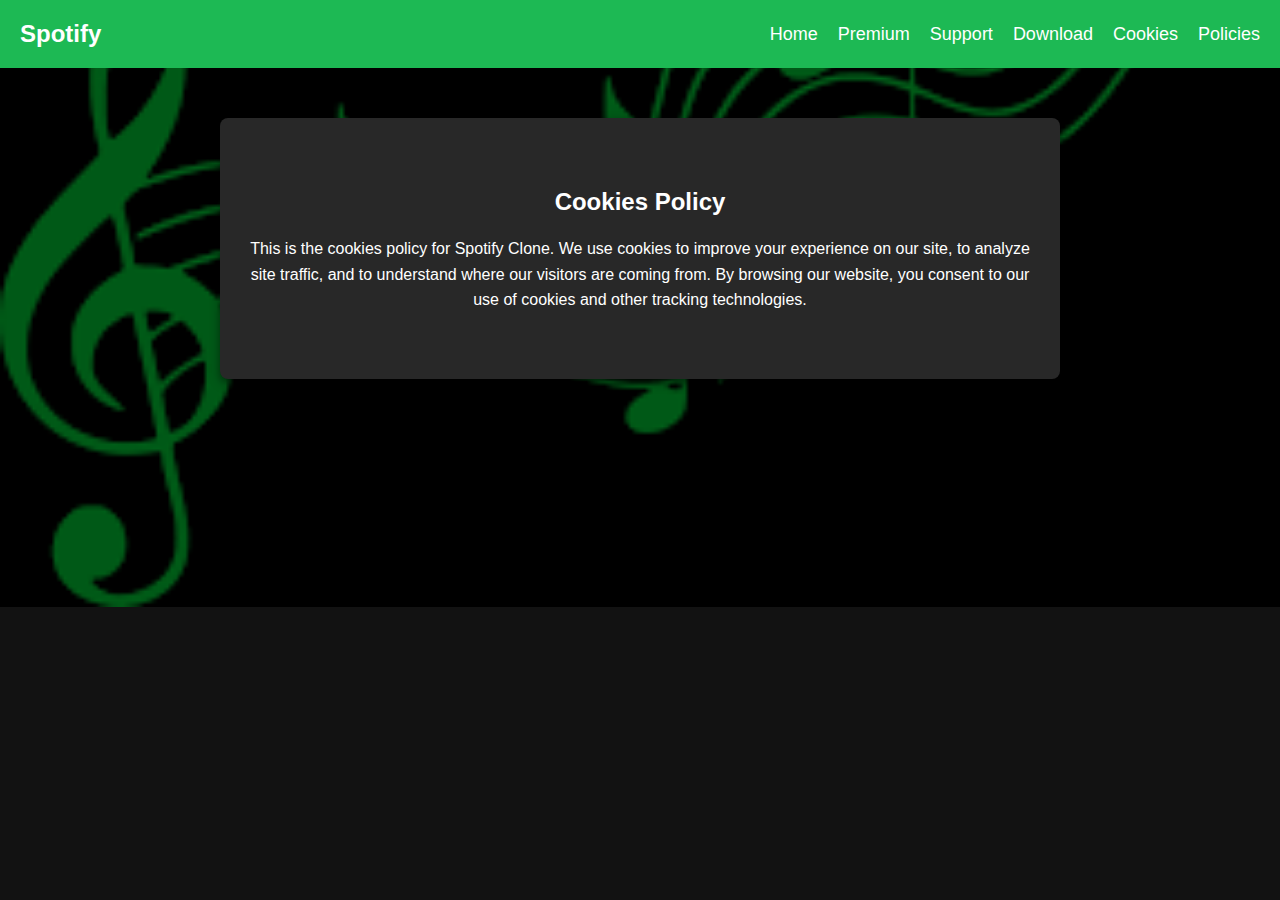
<file: cookies.html>
<!DOCTYPE html>
<html lang="en">
<head>
    <meta charset="UTF-8">
    <meta name="viewport" content="width=device-width, initial-scale=1.0">
    <title>Spotify Clone - Cookies</title>
<style>
  body {
    font-family: Arial, sans-serif;
    margin: 0;
    padding: 0;
    background-color: #121212;
    color: #fff;
    background-image: url(songimages/spotify\ bg9.png);
    background-size: cover;
    background-position: center;
    background-repeat:repeat-x ;
}


.navbar {
    display: flex;
    justify-content: space-between;
    align-items: center;
    padding: 20px;
    background-color: #1DB954;
}

.logo h1 {
    margin: 0;
    font-size: 24px;
}

.nav-links {
    display: flex;
    gap: 20px;
}

.nav-links a {
    color: white;
    text-decoration: none;
    font-size: 18px;
}

.nav-links a:hover {
    text-decoration: underline;
}


.content {
    padding: 50px 20px;
    max-width: 800px;
    margin: 50px auto;
    background-color: #282828;
    border-radius: 8px;
    box-shadow: 0px 4px 10px rgba(0, 0, 0, 0.5);
    text-align: center;
}

h2 {
    margin-bottom: 20px;
    font-size: 24px;
}

p {
    font-size: 16px;
    line-height: 1.6;
}
</style>
</head>
<body>
    <div class="navbar">
        <div class="logo">
            <h1>Spotify</h1>
        </div>
        <div class="nav-links">
            <a href="home.html">Home</a>
            <a href="premium.html">Premium</a>
            <a href="support.html">Support</a>
            <a href="download.html">Download</a>
            <a href="cookies.html">Cookies</a>
            <a href="policies.html">Policies</a>
        </div>
    </div>

    <div class="content">
        <h2>Cookies Policy</h2>
        <p>
            This is the cookies policy for Spotify Clone. We use cookies to improve your experience on our site, to analyze site traffic, and to understand where our visitors are coming from. By browsing our website, you consent to our use of cookies and other tracking technologies.
        </p>
    </div>
</body>
</html>
</file>
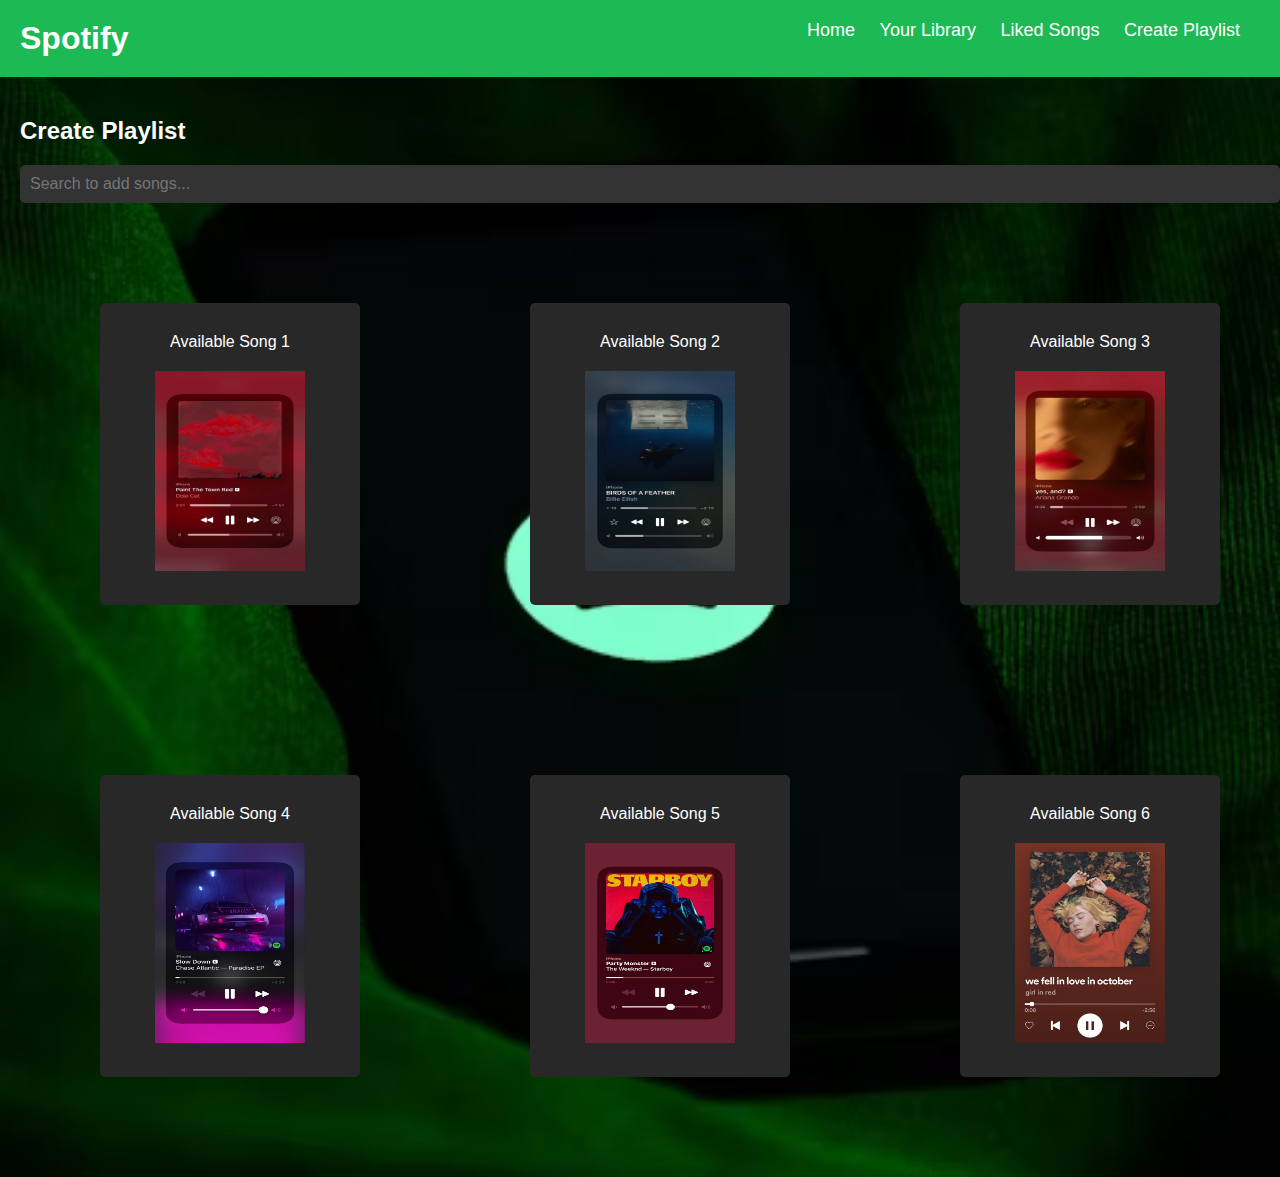
<file: create_playlist.html>
<!DOCTYPE html>
<html lang="en">
<head>
    <meta charset="UTF-8">
    <meta name="viewport" content="width=device-width, initial-scale=1.0">
    <title>Spotify Clone - Create Playlist</title>
    <style>
    body {
        font-family: Arial, sans-serif;
        margin: 0;
        padding: 0;
        background-color: #121212;
        color: #fff;
        background-image: url(songimages/spotify\ bg.avif);
        background-size: cover;
        background-position: center;
        background-repeat:repeat-x ;
    }
    
    
    .navbar {
        display: flex;
        justify-content: space-between;
        padding: 20px;
        background-color: #1DB954;
    }
    
    .logo h1 {
        margin: 0;
    }
    
    .nav-links a {
        color: white;
        text-decoration: none;
        margin-right: 20px;
        font-size: 18px;
    }
    
    .nav-links a:hover {
        text-decoration: underline;
    }
    
    
    .main-content {
        padding: 20px;
    }
    
    .search-bar {
        margin: 20px 0;
    }
    
    .search-bar input {
        width: 100%;
        padding: 10px;
        font-size: 16px;
        border: none;
        border-radius: 5px;
        background-color: #333;
        color: white;
    }
    
    .playlist-grid {
        display: grid;
        grid-template-columns: repeat(3, 1fr);
        gap: 10px;
    }
    
    .playlist-item {
        background-color: #282828;
        padding: 20px;
        text-align: center;
        border-radius: 5px;
        cursor: pointer;
        width: 200px;
        padding: 30px;
        margin: 80px;
    }
    .playlist-item img{
        width: 150px;
        height: 200px;
        margin-top: 20px;
    }
    
    .playlist-item:hover {
        background-color: #3e3e3e;
    }
    </style>
</head>
<body>
    <div class="navbar">
        <div class="logo">
            <h1>Spotify</h1>
        </div>
        <div class="nav-links">
            <a href="home.html">Home</a>
            <a href="library.html">Your Library</a>
            <a href="liked_songs.html">Liked Songs</a>
            <a href="create_playlist.html">Create Playlist</a>
        </div>
       
    </div>

    <div class="main-content">
        <h2>Create Playlist</h2>
        <div class="search-bar">
            <input type="text" id="search-input" placeholder="Search to add songs...">
        </div>
        <div class="playlist-grid" id="playlist-grid">
            <div class="playlist-item">Available Song 1 <img src="songimages/song cover1.jpg"></div>
            <div class="playlist-item">Available Song 2 <img src="songimages/song cover2.jpg"></div>
            <div class="playlist-item">Available Song 3 <img src="songimages/song cover3.jpg"></div>
            <div class="playlist-item">Available Song 4 <img src="songimages/song cover4.jpg"></div>
            <div class="playlist-item">Available Song 5 <img src="songimages/song cover5.jpg"></div>
            <div class="playlist-item">Available Song 6 <img src="songimages/song cover6.jpg"></div>
        </div>
    </div>

    <script>
    const searchInput = document.getElementById('search-input');
        const playlistGrid = document.getElementById('playlist-grid');
        
        
        searchInput.addEventListener('keyup', () => {
            const filter = searchInput.value.toLowerCase();
            const items = playlistGrid.getElementsByClassName('playlist-item');
            Array.from(items).forEach(item => {
                const text = item.textContent || item.innerText;
                if (text.toLowerCase().indexOf(filter) > -1) {
                    item.style.display = "";
                } else {
                    item.style.display = "none";
                }
            });
        });
    </script>
</body>
</html>
</file>
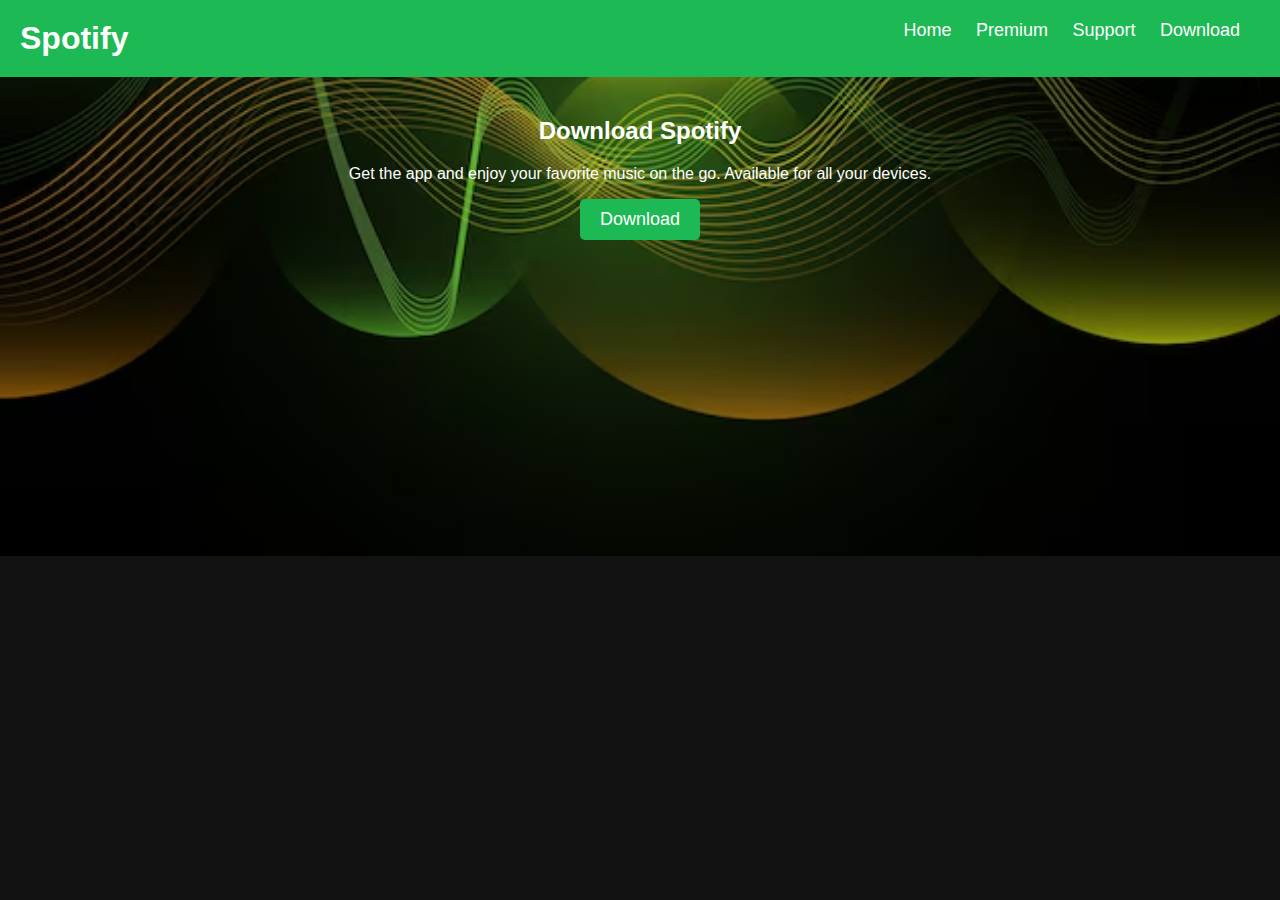
<file: download.html>
<!DOCTYPE html>
<html lang="en">
<head>
    <meta charset="UTF-8">
    <meta name="viewport" content="width=device-width, initial-scale=1.0">
    <title>Spotify Clone - Download</title>
    <style>
    body {
        font-family: Arial, sans-serif;
        margin: 0;
        padding: 0;
        background-color: #121212;
        color: #fff;
        background-image: url(songimages/spotify\ bg7.avif);
        background-size: cover;
        background-position: center;
        background-repeat:repeat-x ;
    }
    
    
    .navbar {
        display: flex;
        justify-content: space-between;
        padding: 20px;
        background-color: #1DB954;
    }
    
    .logo h1 {
        margin: 0;
    }
    
    .nav-links a {
        color: white;
        text-decoration: none;
        margin-right: 20px;
        font-size: 18px;
    }
    
    .nav-links a:hover {
        text-decoration: underline;
    }
    
    
    .main-content {
        padding: 20px;
        text-align: center;
    }
    
    #download-button {
        padding: 10px 20px;
        font-size: 18px;
        border: none;
        border-radius: 5px;
        background-color: #1DB954;
        color: white;
        cursor: pointer;
    }
    
    #download-button:hover {
        background-color: #1aa34a;
    }
    </style>
</head>
<body>
    <div class="navbar">
        <div class="logo">
            <h1>Spotify</h1>
        </div>
        <div class="nav-links">
            <a href="home.html">Home</a>
            <a href="premium.html">Premium</a>
            <a href="support.html">Support</a>
            <a href="download.html">Download</a>
        </div>
       
    </div>

    <div class="main-content">
        <h2>Download Spotify</h2>
        <p>Get the app and enjoy your favorite music on the go. Available for all your devices.</p>
        <button id="download-button">Download</button>
    </div>

    <script>
    document.getElementById('download-button').addEventListener('click', () => {
        alert("Starting download...");
    });
    </script>
</body>
</html>
</file>
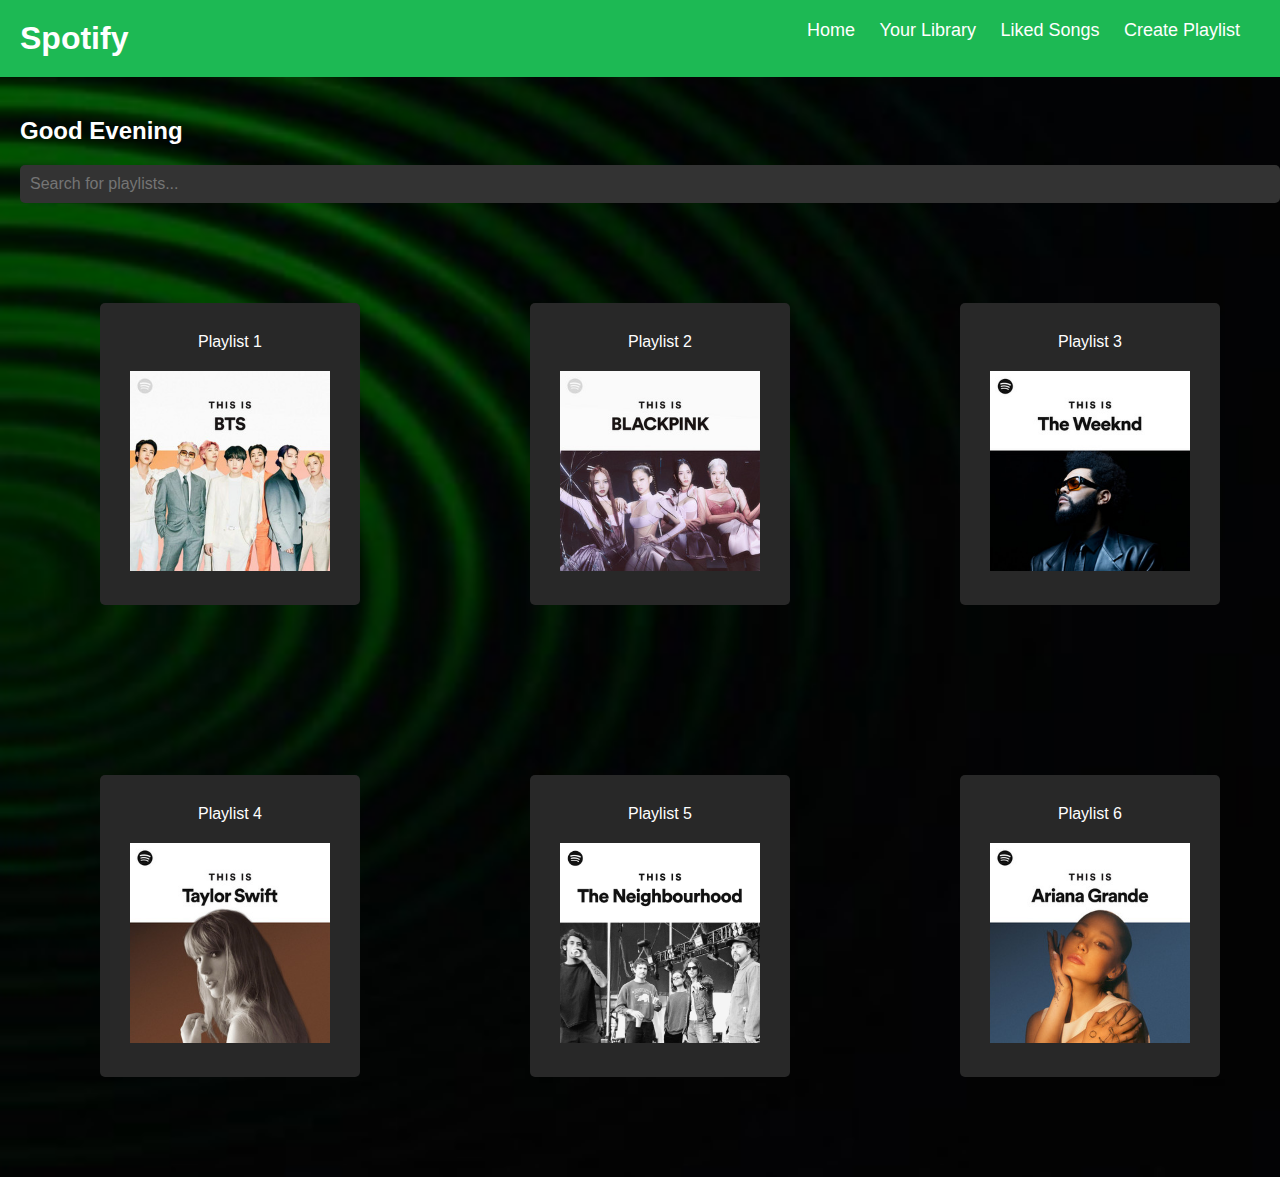
<file: home.html>
<!DOCTYPE html>
<html lang="en">
<head>
    <meta charset="UTF-8">
    <meta name="viewport" content="width=device-width, initial-scale=1.0">
    <title>Spotify Clone - Home</title>
    <style>
        body {
        font-family: Arial, sans-serif;
        margin: 0;
        padding: 0;
        background-color: #121212;
        color: #fff;
        background-image: url(songimages/spotify\ bg6.jpg);
        background-size: cover;
        background-position: center;
        background-repeat:repeat-x ;
    }
    
    .navbar {
        display: flex;
        justify-content: space-between;
        padding: 20px;
        background-color: #1DB954;
    }
    
    .logo h1 {
        margin: 0;
    }
    
    .nav-links a {
        color: white;
        text-decoration: none;
        margin-right: 20px;
        font-size: 18px;
    }
    
    .nav-links a:hover {
        text-decoration: underline;
    }
    
    .main-content {
        padding: 20px;
    }
    
    .search-bar {
        margin: 20px 0;
    }
    
    .search-bar input {
        width: 100%;
        padding: 10px;
        font-size: 16px;
        border: none;
        border-radius: 5px;
        background-color: #333;
        color: white;
    }
    
    .playlist-grid {
        display: grid;
        grid-template-columns: repeat(3, 1fr);
        gap: 10px;
    }
    
    .playlist-item {
        background-color: #282828;
        padding: 30px;
        text-align: center;
        border-radius: 5px;
        cursor: pointer;
        width: 200px;
        margin: 80px;
    }
    .playlist-item img{
        width: 200px;
        margin-top: 20px;
    }
    
    .playlist-item:hover {
        background-color: #3e3e3e;
    }
    </style>
</head>
<body>
    <div class="navbar">
        <div class="logo">
            <h1>Spotify</h1>
        </div>
        <div class="nav-links">
            <a href="home.html">Home</a>
            <a href="library.html">Your Library</a>
            <a href="liked_songs.html">Liked Songs</a>
            <a href="create_playlist.html">Create Playlist</a>
        </div>
    </div>

    <div class="main-content">
        <h2>Good Evening</h2>
        <div class="search-bar">
            <input type="text" id="search-input" placeholder="Search for playlists...">
        </div>
        <div class="playlist-grid" id="playlist-grid">
            <div class="playlist-item">Playlist 1 <img src="songimages/This Is BTS downloaded from SpotiSongDownloader.com_.jpg"></div>
            <div class="playlist-item">Playlist 2 <img src="songimages/This Is BLACKPINK downloaded from SpotiSongDownloader.com_.jpg"></div>
            <div class="playlist-item">Playlist 3 <img src="songimages/This Is The Weeknd downloaded from SpotiSongDownloader.com_.jpg"></div>
            <div class="playlist-item">Playlist 4 <img src="songimages/This Is Taylor Swift downloaded from SpotiSongDownloader.com_.jpg"></div>
            <div class="playlist-item">Playlist 5 <img src="songimages/This Is The Neighbourhood downloaded from SpotiSongDownloader.com_.jpg"></div>
            <div class="playlist-item">Playlist 6 <img src="songimages/This Is Ariana Grande downloaded from SpotiSongDownloader.com_.jpg"></div>
        </div>
    </div>

    <script>
    const searchInput = document.getElementById('search-input');
        const playlistGrid = document.getElementById('playlist-grid');
        
        
        searchInput.addEventListener('keyup', () => {
            const filter = searchInput.value.toLowerCase();
            const items = playlistGrid.getElementsByClassName('playlist-item');
            Array.from(items).forEach(item => {
                const text = item.textContent || item.innerText;
                if (text.toLowerCase().indexOf(filter) > -1) {
                    item.style.display = "";
                } else {
                    item.style.display = "none";
                }
            });
        });
      </script>
</body>
</html>
</file>
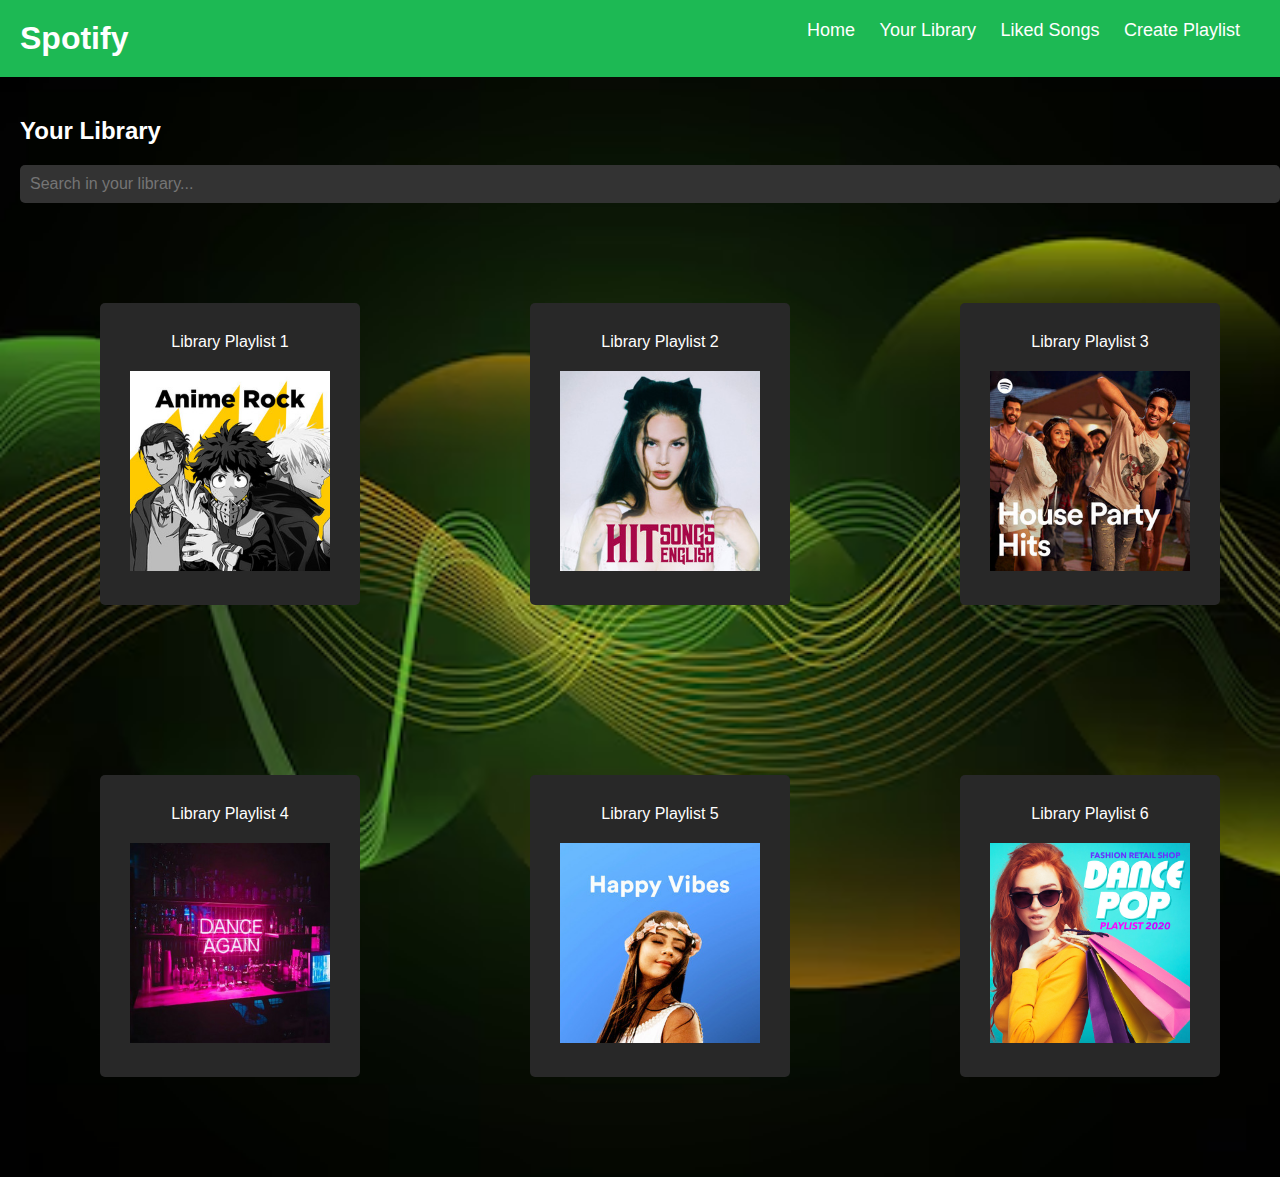
<file: library.html>
<!DOCTYPE html>
<html lang="en">
<head>
    <meta charset="UTF-8">
    <meta name="viewport" content="width=device-width, initial-scale=1.0">
    <title>Spotify Clone - Your Library</title>
    <style>
    body {
        font-family: Arial, sans-serif;
        margin: 0;
        padding: 0;
        background-color: #121212;
        color: #fff;
        background-image: url(songimages/spotify\ bg7.avif);
        background-size: cover;
        background-position: center;
        background-repeat:repeat-x ;
       
      
    }
    
    .navbar {
        display: flex;
        justify-content: space-between;
        padding: 20px;
        background-color: #1DB954;
    }
    
    .logo h1 {
        margin: 0;
    }
    
    .nav-links a {
        color: white;
        text-decoration: none;
        margin-right: 20px;
        font-size: 18px;
    }
    
    .nav-links a:hover {
        text-decoration: underline;
    }
    
    
    .main-content {
        padding: 20px;
    }
    
    .search-bar {
        margin: 20px 0;
    }
    
    .search-bar input {
        width: 100%;
        padding: 10px;
        font-size: 16px;
        border: none;
        border-radius: 5px;
        background-color: #333;
        color: white;
    }
    
    .playlist-grid {
        display: grid;
        grid-template-columns: repeat(3, 1fr);
        gap: 10px;
    }
    
    .playlist-item {
        background-color: #282828;
        padding: 30px;
        text-align: center;
        border-radius: 5px;
        cursor: pointer;
        margin: 80px;
        width: 200px;
        
      
    }
    .playlist-item img{
        width: 200px;
        margin-top: 20px;
        
    }
    
    .playlist-item:hover {
        background-color: #3e3e3e;
    }
    </style>
</head>
<body>
    <div class="navbar">
        <div class="logo">
            <h1>Spotify</h1>
        </div>
        <div class="nav-links">
            <a href="home.html">Home</a>
            <a href="library.html">Your Library</a>
            <a href="liked_songs.html">Liked Songs</a>
            <a href="create_playlist.html">Create Playlist</a>
        </div>
        
    </div>

    <div class="main-content">
        <h2>Your Library</h2>
        <div class="search-bar">
            <input type="text" id="search-input" placeholder="Search in your library...">
        </div>
        <div class="playlist-grid" id="playlist-grid">
            <div class="playlist-item">Library Playlist 1<img src="songimages/Anime Rock downloaded from SpotiSongDownloader.com_.jpg"></div>
            <div class="playlist-item">Library Playlist 2 <img src="songimages/HIT SONGS ENGLISH downloaded from SpotiSongDownloader.com_.jpg"></div>
            <div class="playlist-item">Library Playlist 3 <img src="songimages/House Party Hits downloaded from SpotiSongDownloader.com_.jpg"></div>
            <div class="playlist-item">Library Playlist 4 <img src="songimages/PARTY VIBE'S -TAMIL🥂 downloaded from SpotiSongDownloader.com_.jpg"></div>
            <div class="playlist-item">Library Playlist 5 <img src="songimages/Happy Vibes 2024 ☀️ downloaded from SpotiSongDownloader.com_.jpg"></div>
            <div class="playlist-item">Library Playlist 6 <img src="songimages/Fashion Retail Shop Dance Pop Playlist 2020 downloaded from SpotiSongDownloader.com_.jpg"></div>
        </div>
    </div>

    <script>
    const searchInput = document.getElementById('search-input');
        const playlistGrid = document.getElementById('playlist-grid');
        
        
        searchInput.addEventListener('keyup', () => {
            const filter = searchInput.value.toLowerCase();
            const items = playlistGrid.getElementsByClassName('playlist-item');
        
            Array.from(items).forEach(item => {
                const text = item.textContent || item.innerText;
                if (text.toLowerCase().indexOf(filter) > -1) {
                    item.style.display = "";
                } else {
                    item.style.display = "none";
                }
            });
        });
    </script>
</body>
</html>
</file>
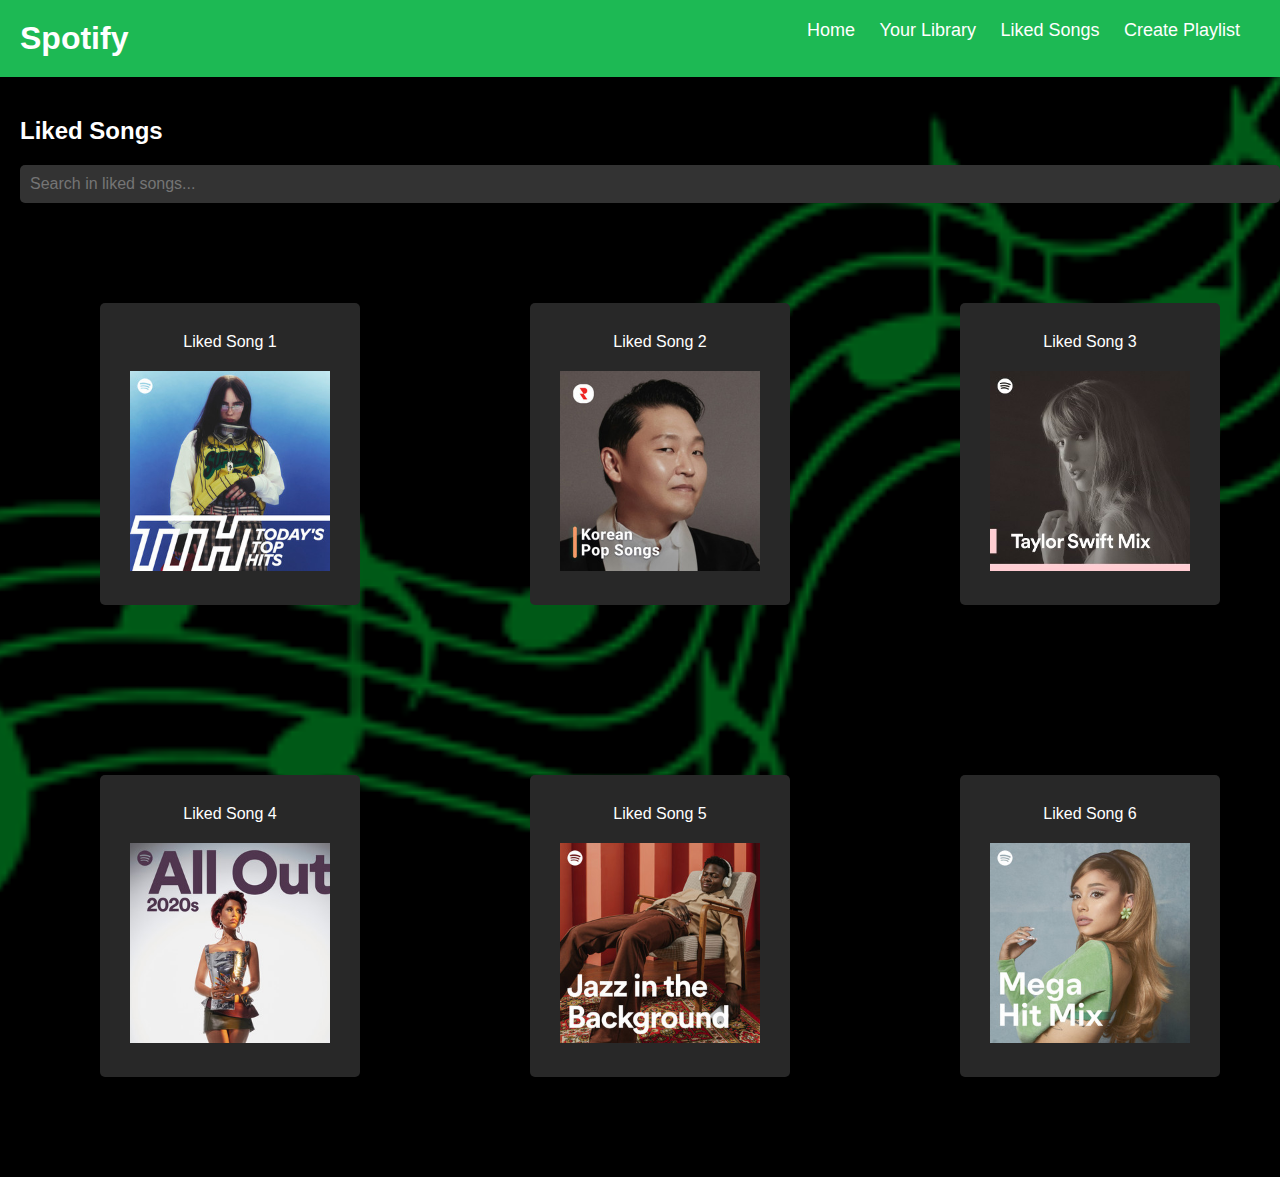
<file: liked_songs.html>
<!DOCTYPE html>
<html lang="en">
<head>
    <meta charset="UTF-8">
    <meta name="viewport" content="width=device-width, initial-scale=1.0">
    <title>Spotify Clone - Liked Songs</title>
    <style>
    body {
        font-family: Arial, sans-serif;
        margin: 0;
        padding: 0;
        background-color: #121212;
        color: #fff;
        background:url(songimages/spotify\ bg9.png);
        background-size: cover;
        background-position: center;
        background-repeat:repeat-x;
    }
    
    
    .navbar {
        display: flex;
        justify-content: space-between;
        padding: 20px;
        background-color: #1DB954;
    }
    
    .logo h1 {
        margin: 0;
    }
    
    .nav-links a {
        color: white;
        text-decoration: none;
        margin-right: 20px;
        font-size: 18px;
    }
    
    .nav-links a:hover {
        text-decoration: underline;
    }
    
    
    .main-content {
        padding: 20px;
    }
    
    
    .search-bar {
        margin: 20px 0;
    }
    
    .search-bar input {
        width: 100%;
        padding: 10px;
        font-size: 16px;
        border: none;
        border-radius: 5px;
        background-color: #333;
        color: white;
    }
    
    .playlist-grid {
        display: grid;
        grid-template-columns: repeat(3, 1fr);
        gap: 10px;
    }
    
    .playlist-item {
        background-color: #282828;
        padding: 20px;
        text-align: center;
        border-radius: 5px;
        cursor: pointer;
        width: 200px;
        padding: 30px;
        margin: 80px;
    }
    .playlist-item img{
        width: 200px;
        margin-top: 20px;
    }
    
    .playlist-item:hover {
        background-color: #3e3e3e;
    }
    </style>
</head>
<body>
    <div class="navbar">
        <div class="logo">
            <h1>Spotify</h1>
        </div>
        <div class="nav-links">
            <a href="home.html">Home</a>
            <a href="library.html">Your Library</a>
            <a href="liked_songs.html">Liked Songs</a>
            <a href="create_playlist.html">Create Playlist</a>
        </div>
        
    </div>

    <div class="main-content">
      
        <h2>Liked Songs</h2>
        <div class="search-bar">
            <input type="text" id="search-input" placeholder="Search in liked songs...">
        </div>
        <div class="playlist-grid" id="playlist-grid">
            <div class="playlist-item">Liked Song 1 <img src="songimages/16.jpg"></div>
            <div class="playlist-item">Liked Song 2 <img src="songimages/3.jpg"></div>
            <div class="playlist-item">Liked Song 3 <img src="songimages/2.jpg"></div>
            <div class="playlist-item">Liked Song 4 <img src="songimages/14.jpg"></div>
            <div class="playlist-item">Liked Song 5 <img src="songimages/13.jpg"></div>
            <div class="playlist-item">Liked Song 6 <img src="songimages/10.jpg"></div>
        </div>
    </div>

    <script>
    const searchInput = document.getElementById('search-input');
        const playlistGrid = document.getElementById('playlist-grid');
        
        searchInput.addEventListener('keyup', () => {
            const filter = searchInput.value.toLowerCase();
            const items = playlistGrid.getElementsByClassName('playlist-item');
        
            Array.from(items).forEach(item => {
                const text = item.textContent || item.innerText;
                if (text.toLowerCase().indexOf(filter) > -1) {
                    item.style.display = "";
                } else {
                    item.style.display = "none";
                }
            });
        });
    </script>
</body>
</html>
</file>
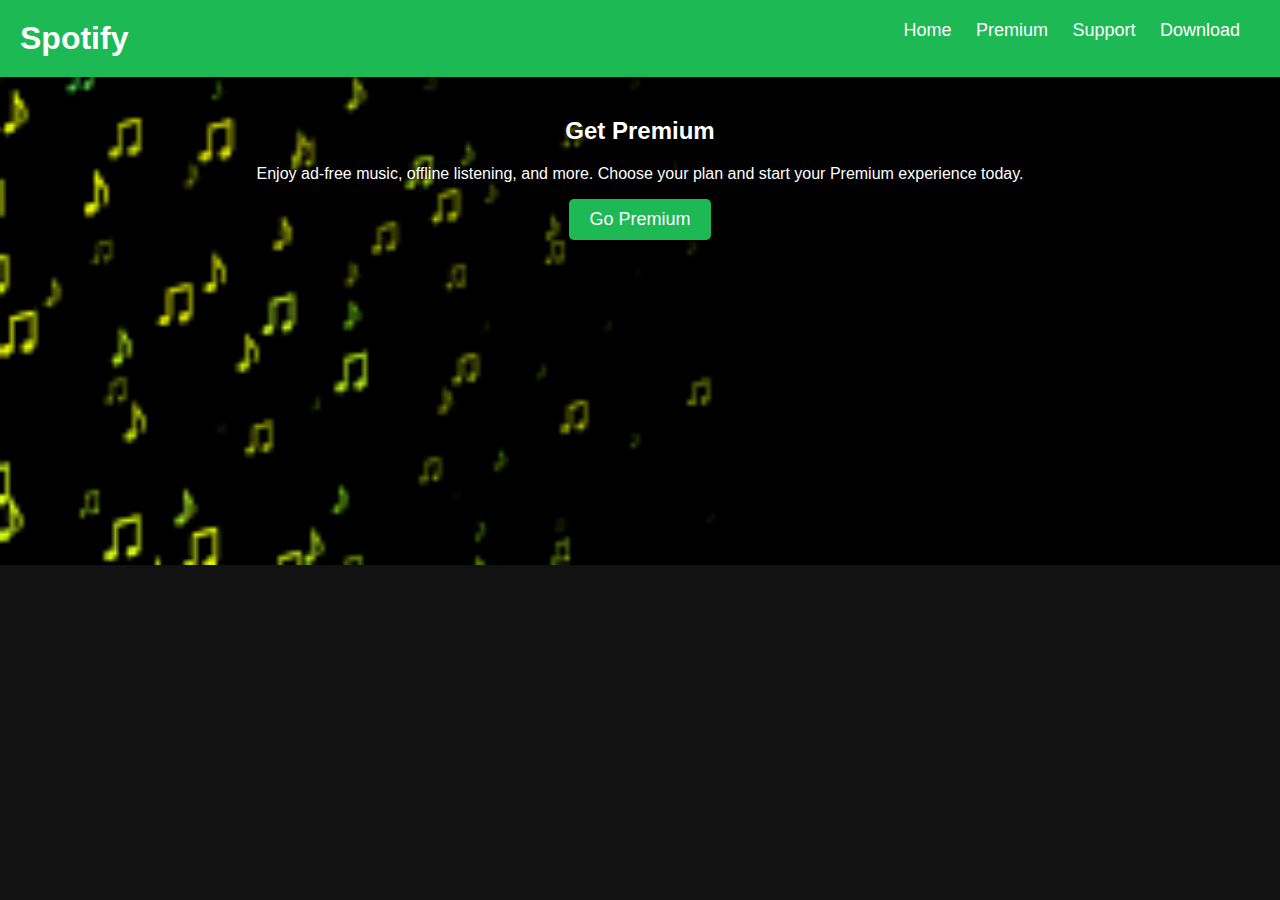
<file: premium.html>
<!DOCTYPE html>
<html lang="en">
<head>
    <meta charset="UTF-8">
    <meta name="viewport" content="width=device-width, initial-scale=1.0">
    <title>Spotify Clone - Premium</title>
    <style>
    body {
        font-family: Arial, sans-serif;
        margin: 0;
        padding: 0;
        background-color: #121212;
        color: #fff;
        background-image: url(songimages/spotify\ cover8.png);
        background-size: cover;
        background-position: center;
        background-repeat:repeat-x;
    }
    
    
    .navbar {
        display: flex;
        justify-content: space-between;
        padding: 20px;
        background-color: #1DB954;
    }
    
    .logo h1 {
        margin: 0;
    }
    
    .nav-links a {
        color: white;
        text-decoration: none;
        margin-right: 20px;
        font-size: 18px;
    }
    
    .nav-links a:hover {
        text-decoration: underline;
    }
    
    
    .main-content {
        padding: 20px;
        text-align: center;
    }
    
    #premium-button {
        padding: 10px 20px;
        font-size: 18px;
        border: none;
        border-radius: 5px;
        background-color: #1DB954;
        color: white;
        cursor: pointer;
    }
    
    #premium-button:hover {
        background-color: #1aa34a;
    }
    </style>
</head>
<body>
    <div class="navbar">
        <div class="logo">
            <h1>Spotify</h1>
        </div>
        <div class="nav-links">
            <a href="home.html">Home</a>
            <a href="premium.html">Premium</a>
            <a href="support.html">Support</a>
            <a href="download.html">Download</a>
        </div>
        
    </div>

    <div class="main-content">
        <h2>Get Premium</h2>
        <p>Enjoy ad-free music, offline listening, and more. Choose your plan and start your Premium experience today.</p>
        <button id="premium-button">Go Premium</button>
    </div>

    <script>
    document.getElementById('premium-button').addEventListener('click', () => {
        alert("Redirecting to the Premium subscription page...");
    });
    </script>
</body>
</html>
</file>
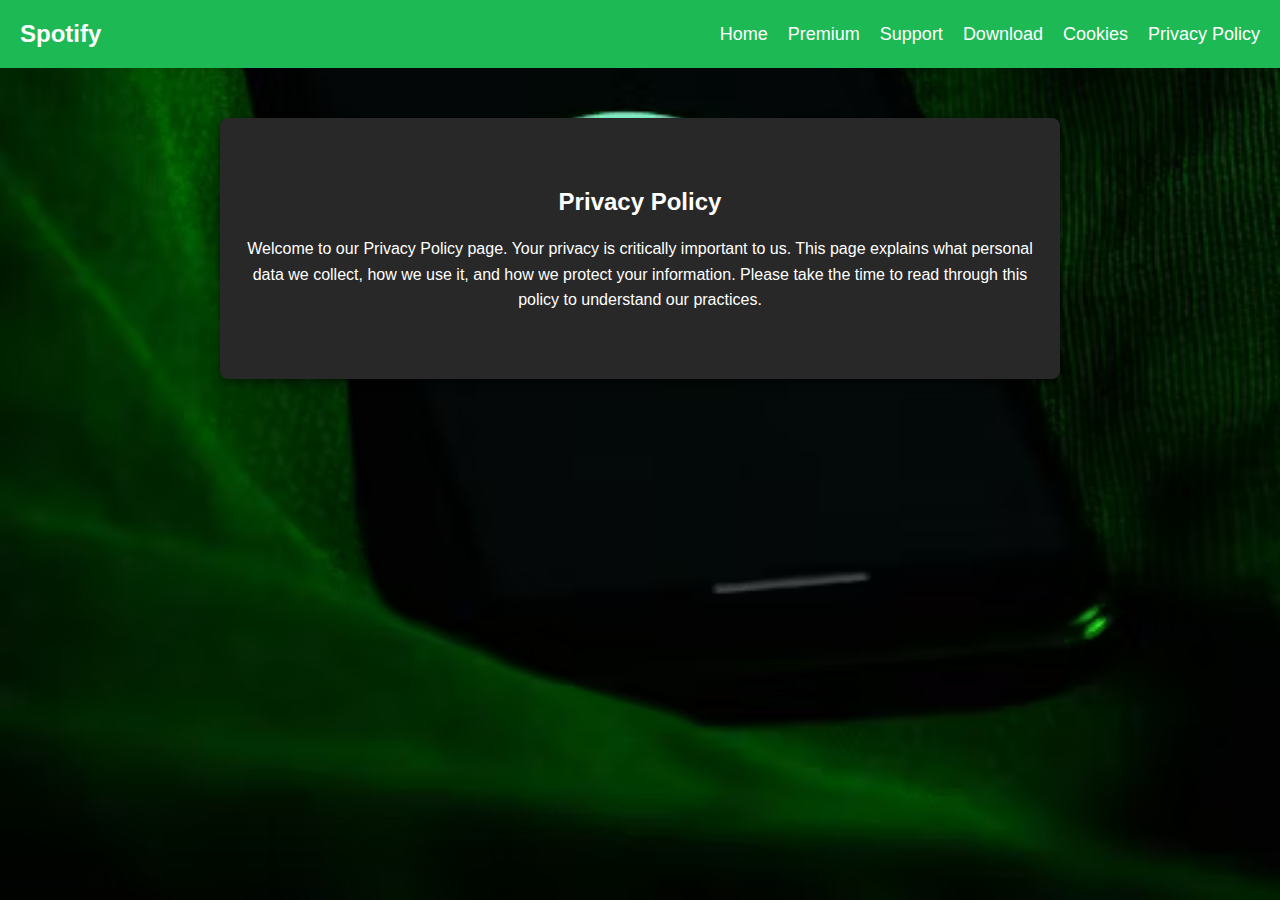
<file: privacy.html>
<!DOCTYPE html>
<html lang="en">
<head>
    <meta charset="UTF-8">
    <meta name="viewport" content="width=device-width, initial-scale=1.0">
    <title>Spotify Clone - Privacy Policy</title>
    <style>
    body {
        font-family: Arial, sans-serif;
        margin: 0;
        padding: 0;
        background-color: #121212;
        color: #fff;
        background-image: url(songimages/spotify\ bg.avif);
        background-size: cover;
        background-position: center;
        background-repeat:repeat-x ;
    }
    
    
    .navbar {
        display: flex;
        justify-content: space-between;
        align-items: center;
        padding: 20px;
        background-color: #1DB954;
    }
    
    .logo h1 {
        margin: 0;
        font-size: 24px;
    }
    
    .nav-links {
        display: flex;
        gap: 20px;
    }
    
    .nav-links a {
        color: white;
        text-decoration: none;
        font-size: 18px;
    }
    
    .nav-links a:hover {
        text-decoration: underline;
    }
    
    
    .content {
        padding: 50px 20px;
        max-width: 800px;
        margin: 50px auto;
        background-color: #282828;
        border-radius: 8px;
        box-shadow: 0px 4px 10px rgba(0, 0, 0, 0.5);
        text-align: center;
    }
    
    h2 {
        margin-bottom: 20px;
        font-size: 24px;
    }
    
    p {
        font-size: 16px;
        line-height: 1.6;
    }
    </style>
</head>
<body>
    <div class="navbar">
        <div class="logo">
            <h1>Spotify</h1>
        </div>
        <div class="nav-links">
            <a href="home.html">Home</a>
            <a href="premium.html">Premium</a>
            <a href="support.html">Support</a>
            <a href="download.html">Download</a>
            <a href="cookies.html">Cookies</a>
            <a href="privacy.html">Privacy Policy</a>
        </div>
    </div>

    <div class="content">
        <h2>Privacy Policy</h2>
        <p>
            Welcome to our Privacy Policy page. Your privacy is critically important to us. This page explains what personal data we collect, how we use it, and how we protect your information. Please take the time to read through this policy to understand our practices.
        </p>
    </div>
</body>
</html>
</file>
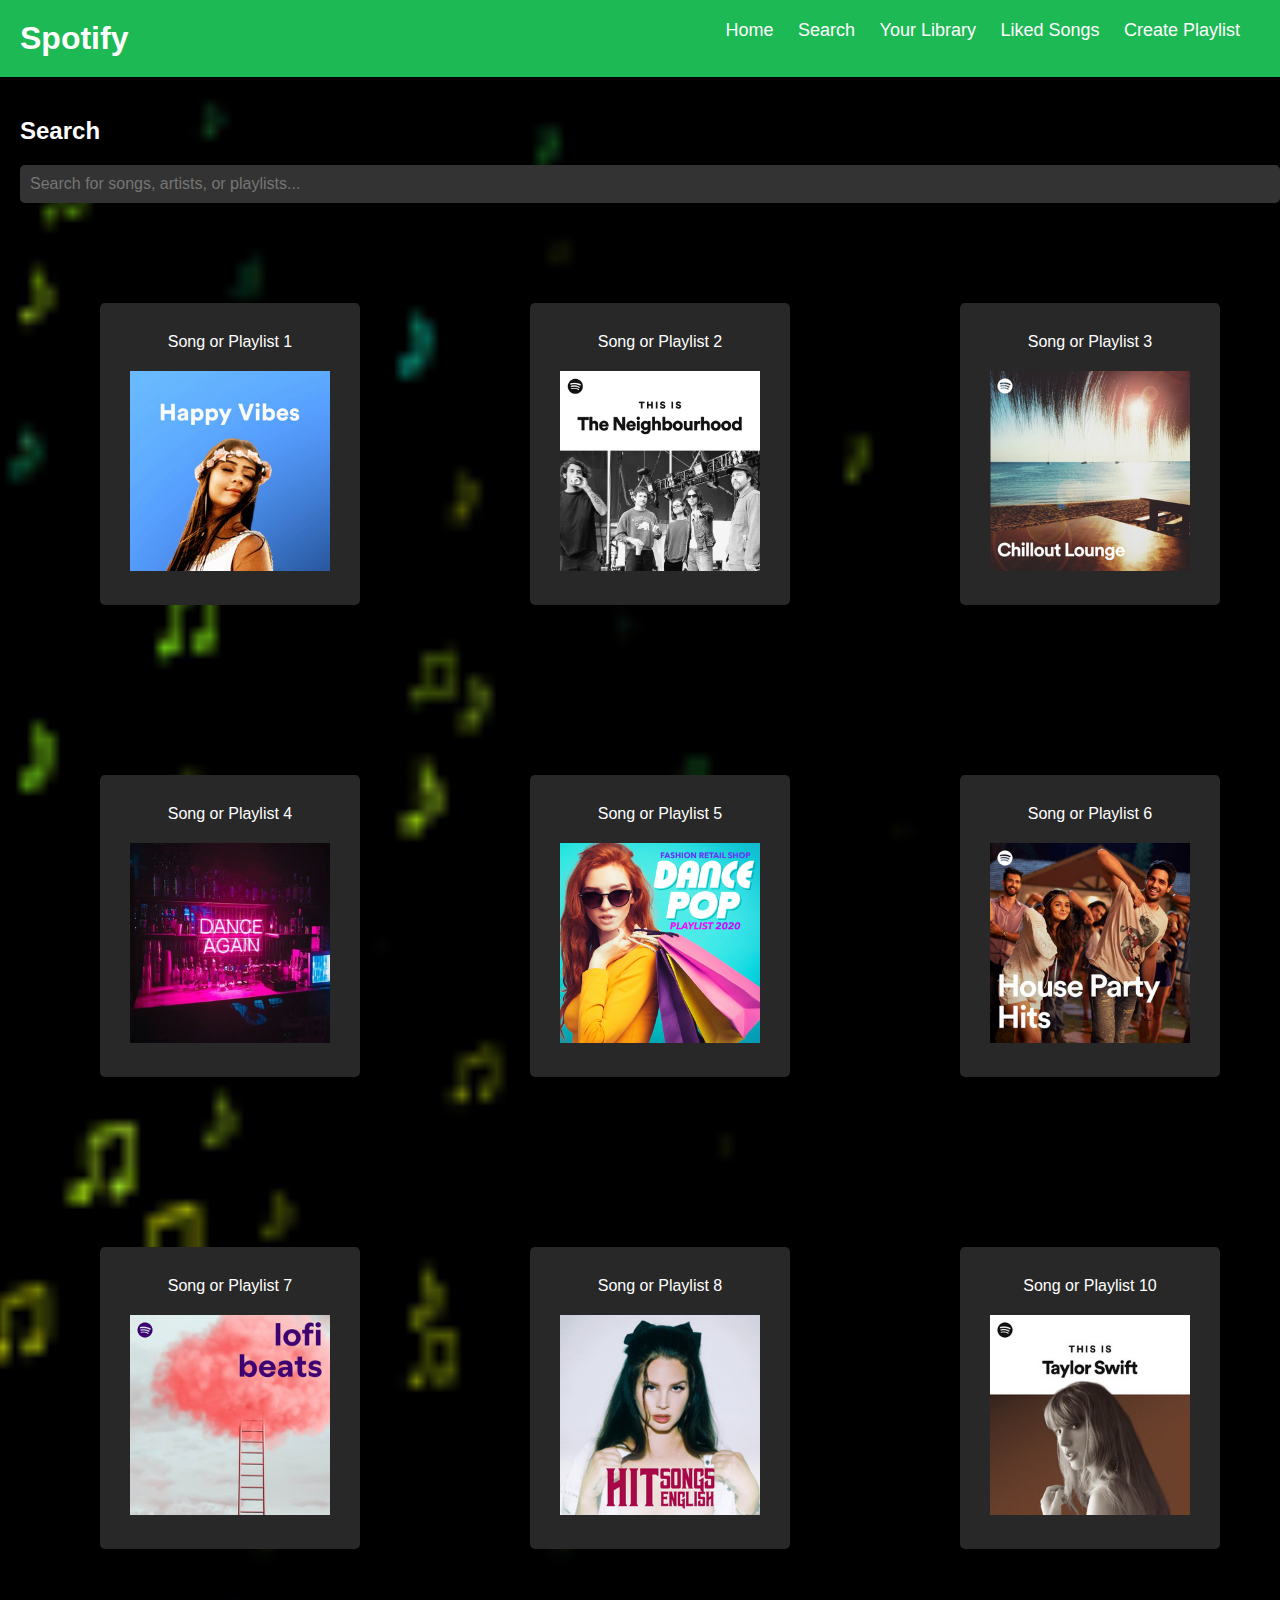
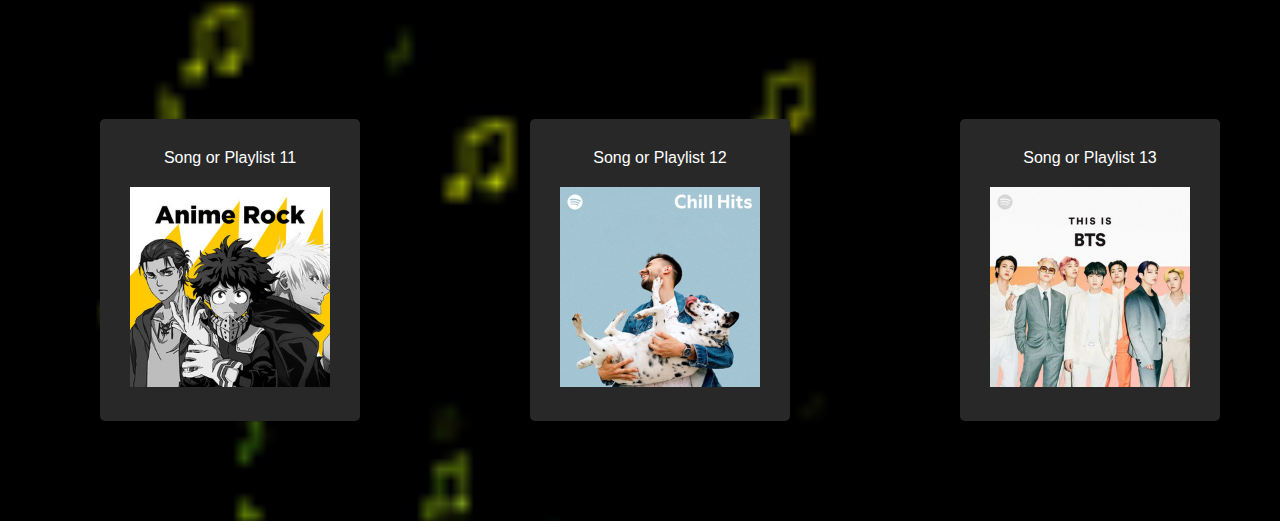
<file: search.html>
<!DOCTYPE html>
<html lang="en">
<head>
    <meta charset="UTF-8">
    <meta name="viewport" content="width=device-width, initial-scale=1.0">
    <title>Spotify Clone - Search</title>
 <style>
        body {
            font-family: Arial, sans-serif;
            margin: 0;
            padding: 0;
            background-color: #121212;
            color: #fff;
            background-image: url(songimages/spotify\ cover8.png);
            background-size: cover;
            background-position: center;
            background-repeat:repeat-y ;
        }
        
        
        .navbar {
            display: flex;
            justify-content: space-between;
            padding: 20px;
            background-color: #1DB954;
        }
        
        .logo h1 {
            margin: 0;
        }
        
        .nav-links a {
            color: white;
            text-decoration: none;
            margin-right: 20px;
            font-size: 18px;
        }
        
        .nav-links a:hover {
            text-decoration: underline;
        }
        
        
        .main-content {
            padding: 20px;
        }
        
        .search-bar {
            margin: 20px 0;
        }
        
        .search-bar input {
            width: 100%;
            padding: 10px;
            font-size: 16px;
            border: none;
            border-radius: 5px;
            background-color: #333;
            color: white;
        }
        
        .playlist-grid {
            display: grid;
            grid-template-columns: repeat(3, 1fr);
            gap: 10px;
        }
        
        .playlist-item {
            background-color: #282828;
            padding: 20px;
            text-align: center;
            border-radius: 5px;
            cursor: pointer;
            width: 200px;
            padding: 30px;
            margin: 80px;
        }
        .playlist-item img{
            width: 200px;
            margin-top: 20px;
        }
        
        .playlist-item:hover {
            background-color: #3e3e3e;
        }
 </style>
 </head>
<body>
    <div class="navbar">
        <div class="logo">
            <h1>Spotify</h1>
        </div>
        <div class="nav-links">
            <a href="home.html">Home</a>
            <a href="search.html">Search</a>
            <a href="library.html">Your Library</a>
            <a href="liked_songs.html">Liked Songs</a>
            <a href="create_playlist.html">Create Playlist</a>
        </div>
        
    </div>

    <div class="main-content">
        <h2>Search</h2>
        <div class="search-bar">
            <input type="text" id="search-input" placeholder="Search for songs, artists, or playlists...">
        </div>
        <div class="playlist-grid" id="playlist-grid">
            <div class="playlist-item">Song or Playlist 1 <img src="songimages/Happy Vibes 2024 ☀️ downloaded from SpotiSongDownloader.com_.jpg"></div>
            <div class="playlist-item">Song or Playlist 2 <img src="songimages/This Is The Neighbourhood downloaded from SpotiSongDownloader.com_.jpg"></div>
            <div class="playlist-item">Song or Playlist 3 <img src="songimages/15.jpg" alt=""></div>
            <div class="playlist-item">Song or Playlist 4 <img src="songimages/PARTY VIBE'S -TAMIL🥂 downloaded from SpotiSongDownloader.com_.jpg"></div>
            <div class="playlist-item">Song or Playlist 5 <img src="songimages/Fashion Retail Shop Dance Pop Playlist 2020 downloaded from SpotiSongDownloader.com_.jpg"></div>
            <div class="playlist-item">Song or Playlist 6 <img src="songimages/House Party Hits downloaded from SpotiSongDownloader.com_.jpg"></div>
            <div class="playlist-item">Song or Playlist 7 <img src="songimages/1.jpg" alt=""></div>
            <div class="playlist-item">Song or Playlist 8 <img src="songimages/HIT SONGS ENGLISH downloaded from SpotiSongDownloader.com_.jpg"></div>
            <div class="playlist-item">Song or Playlist 10 <img src="songimages/This Is Taylor Swift downloaded from SpotiSongDownloader.com_.jpg"></div>
            <div class="playlist-item">Song or Playlist 11 <img src="songimages/Anime Rock downloaded from SpotiSongDownloader.com_.jpg"></div>
            <div class="playlist-item">Song or Playlist 12 <img src="songimages/12.jpg" alt=""></div>
            <div class="playlist-item">Song or Playlist 13 <img src="songimages/This Is BTS downloaded from SpotiSongDownloader.com_.jpg"></div>
            
        </div>
    </div>

    <script>
    const searchInput = document.getElementById('search-input');
        const playlistGrid = document.getElementById('playlist-grid');
        
        searchInput.addEventListener('keyup', () => {
            const filter = searchInput.value.toLowerCase();
            const items = playlistGrid.getElementsByClassName('playlist-item');
        
            Array.from(items).forEach(item => {
                const text = item.textContent || item.innerText;
                if (text.toLowerCase().indexOf(filter) > -1) {
                    item.style.display = "";
                } else {
                    item.style.display = "none";
                }
            });
        });
    </script>
</body>
</html>
</file>
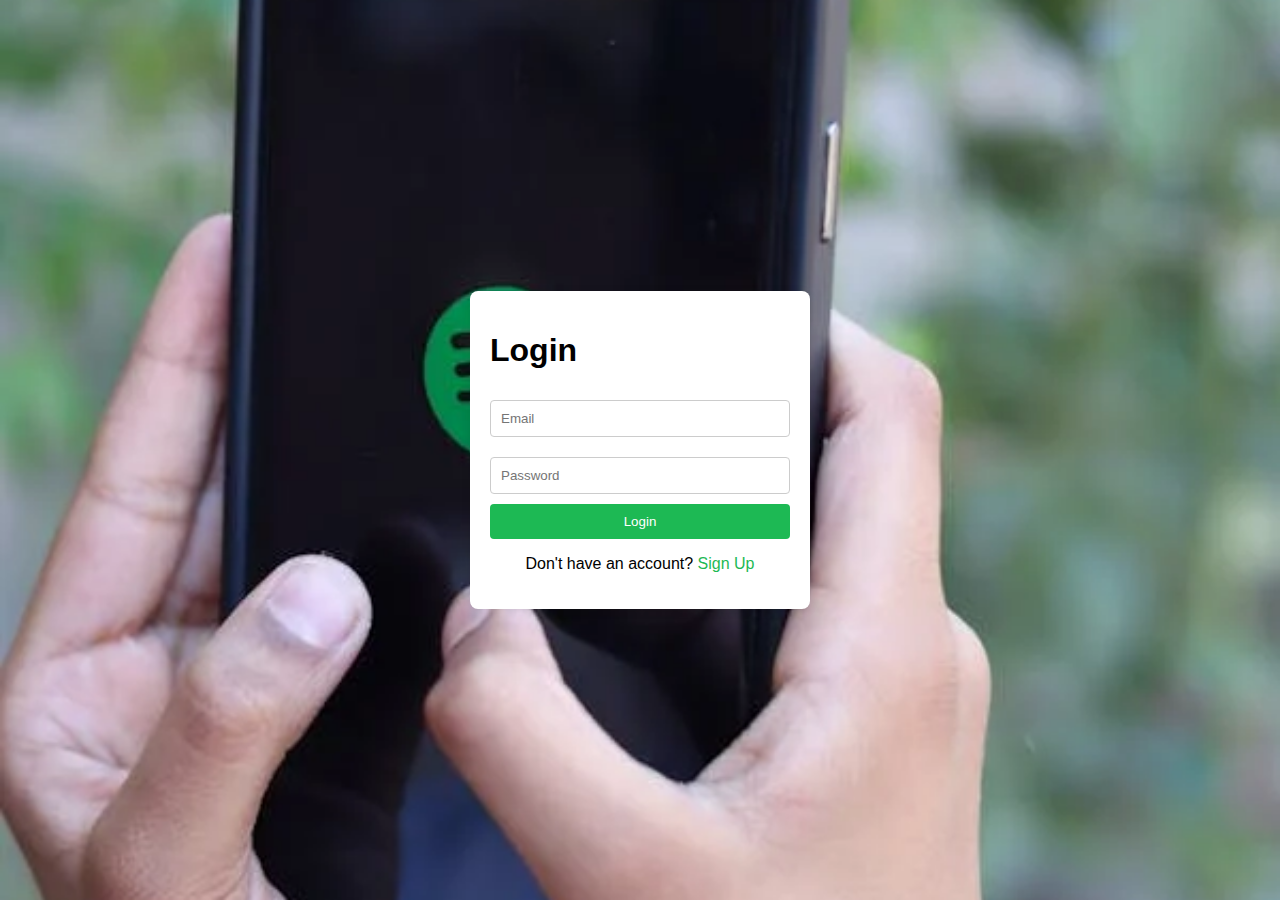
<file: signup.html>
<!DOCTYPE html>
<html lang="en">
<head>
    <meta charset="UTF-8">
    <meta name="viewport" content="width=device-width, initial-scale=1.0">
    <title>Spotify Clone</title>
<style>
   body {
    font-family: Arial, sans-serif;
    background: #1DB954;
    display: flex;
    justify-content: center;
    align-items: center;
    height: 100vh;
    margin: 0;
    background-image: url(songimages/spotify\ bg3.webp);
    background-size: cover;
    background-position: center;
    background-repeat:repeat-x ;
}

.container {
    background: #fff;
    padding: 20px;
    border-radius: 8px;
    box-shadow: 0 2px 10px rgba(0, 0, 0, 0.1);
}

.form-container {
    width: 300px;
}

.form {
    display: flex;
    flex-direction: column;
}

input {
    padding: 10px;
    margin: 10px 0;
    border: 1px solid #ccc;
    border-radius: 4px;
}

button {
    padding: 10px;
    background: #1DB954;
    border: none;
    color: white;
    border-radius: 4px;
    cursor: pointer;
}

button:hover {
    background: #1aa34a;
}

p {
    text-align: center;
}

a {
    color: #1DB954;
    text-decoration: none;
}

a:hover {
    text-decoration: underline;
}
</style>
</head>
<body>
    <div class="container">
        <div class="form-container">
            <div class="form" id="loginForm">
                <h1>Login</h1>
                <input type="email" placeholder="Email" id="loginEmail" required />
                <input type="password" placeholder="Password" id="loginPassword" required />
                <button onclick="login()">Login</button>
                <p>Don't have an account? <a href="#" onclick="showSignUpForm()">Sign Up</a></p>
            </div>
            <div class="form" id="signUpForm" style="display:none;">
                <h1>Sign Up</h1>
                <input type="text" placeholder="Name" id="signUpName" required />
                <input type="email" placeholder="Email" id="signUpEmail" required />
                <input type="password" placeholder="Password" id="signUpPassword" required />
                <button onclick="signUp()">Sign Up</button>
                <p>Already have an account? <a href="#" onclick="showLoginForm()">Login</a></p>
            </div>
        </div>
    </div>
    <script>
    function showLoginForm() {
        document.getElementById('loginForm').style.display = 'block';
        document.getElementById('signUpForm').style.display = 'none';
    }
    
    function showSignUpForm() {
        document.getElementById('loginForm').style.display = 'none';
        document.getElementById('signUpForm').style.display = 'block';
    }
    
    function login() {
        const email = document.getElementById('loginEmail').value;
        const password = document.getElementById('loginPassword').value;
    
        alert(`Login with\nEmail: ${email}\nPassword: ${password}`);
    }
    
    function signUp() {
        const name = document.getElementById('signUpName').value;
        const email = document.getElementById('signUpEmail').value;
        const password = document.getElementById('signUpPassword').value;
    
        alert(`Sign Up with\nName: ${name}\nEmail: ${email}\nPassword: ${password}`);
    }
    </script>
</body>
</html>
</file>
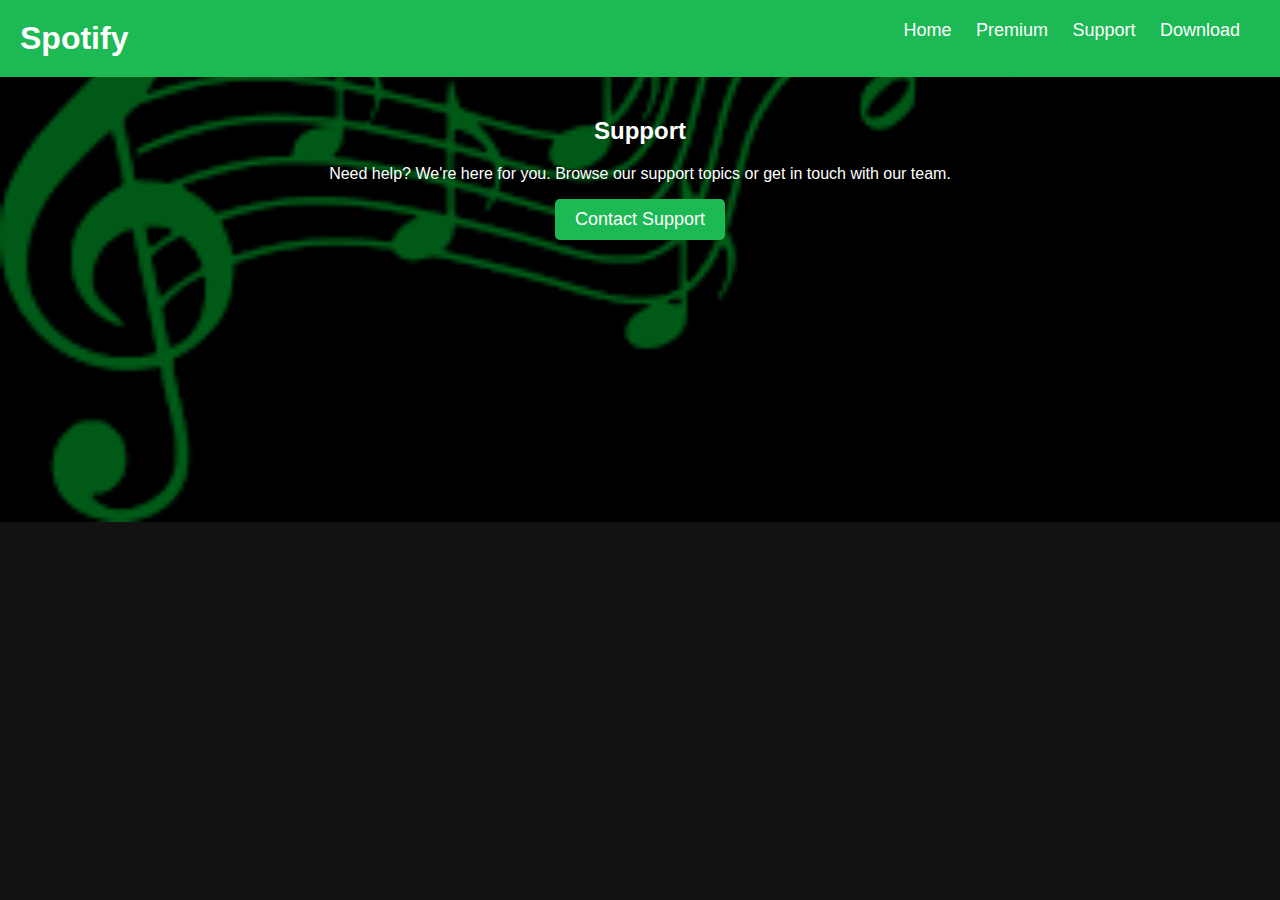
<file: support.html>
<!DOCTYPE html>
<html lang="en">
<head>
    <meta charset="UTF-8">
    <meta name="viewport" content="width=device-width, initial-scale=1.0">
    <title>Spotify Clone - Support</title>
   <style>
   body {
    font-family: Arial, sans-serif;
    margin: 0;
    padding: 0;
    background-color: #121212;
    color: #fff;
    background-image: url(songimages/spotify\ bg9.png);
    background-size: cover;
    background-position: center;
    background-repeat:repeat-x ;
}


.navbar {
    display: flex;
    justify-content: space-between;
    padding: 20px;
    background-color: #1DB954;
}

.logo h1 {
    margin: 0;
}

.nav-links a {
    color: white;
    text-decoration: none;
    margin-right: 20px;
    font-size: 18px;
}

.nav-links a:hover {
    text-decoration: underline;
}


.main-content {
    padding: 20px;
    text-align: center;
}

#support-button {
    padding: 10px 20px;
    font-size: 18px;
    border: none;
    border-radius: 5px;
    background-color: #1DB954;
    color: white;
    cursor: pointer;
}

#support-button:hover {
    background-color: #1aa34a;
}
</style>
</head>
<body>
    <div class="navbar">
        <div class="logo">
            <h1>Spotify</h1>
        </div>
        <div class="nav-links">
            <a href="home.html">Home</a>
            <a href="premium.html">Premium</a>
            <a href="support.html">Support</a>
            <a href="download.html">Download</a>
        </div>
       
    </div>

    <div class="main-content">
        <h2>Support</h2>
        <p>Need help? We're here for you. Browse our support topics or get in touch with our team.</p>
        <button id="support-button">Contact Support</button>
    </div>

    <script>
    document.getElementById('support-button').addEventListener('click', () => {
        alert("Redirecting to the Support page...");
    });
    </script>
</body>
</html>
</file>
